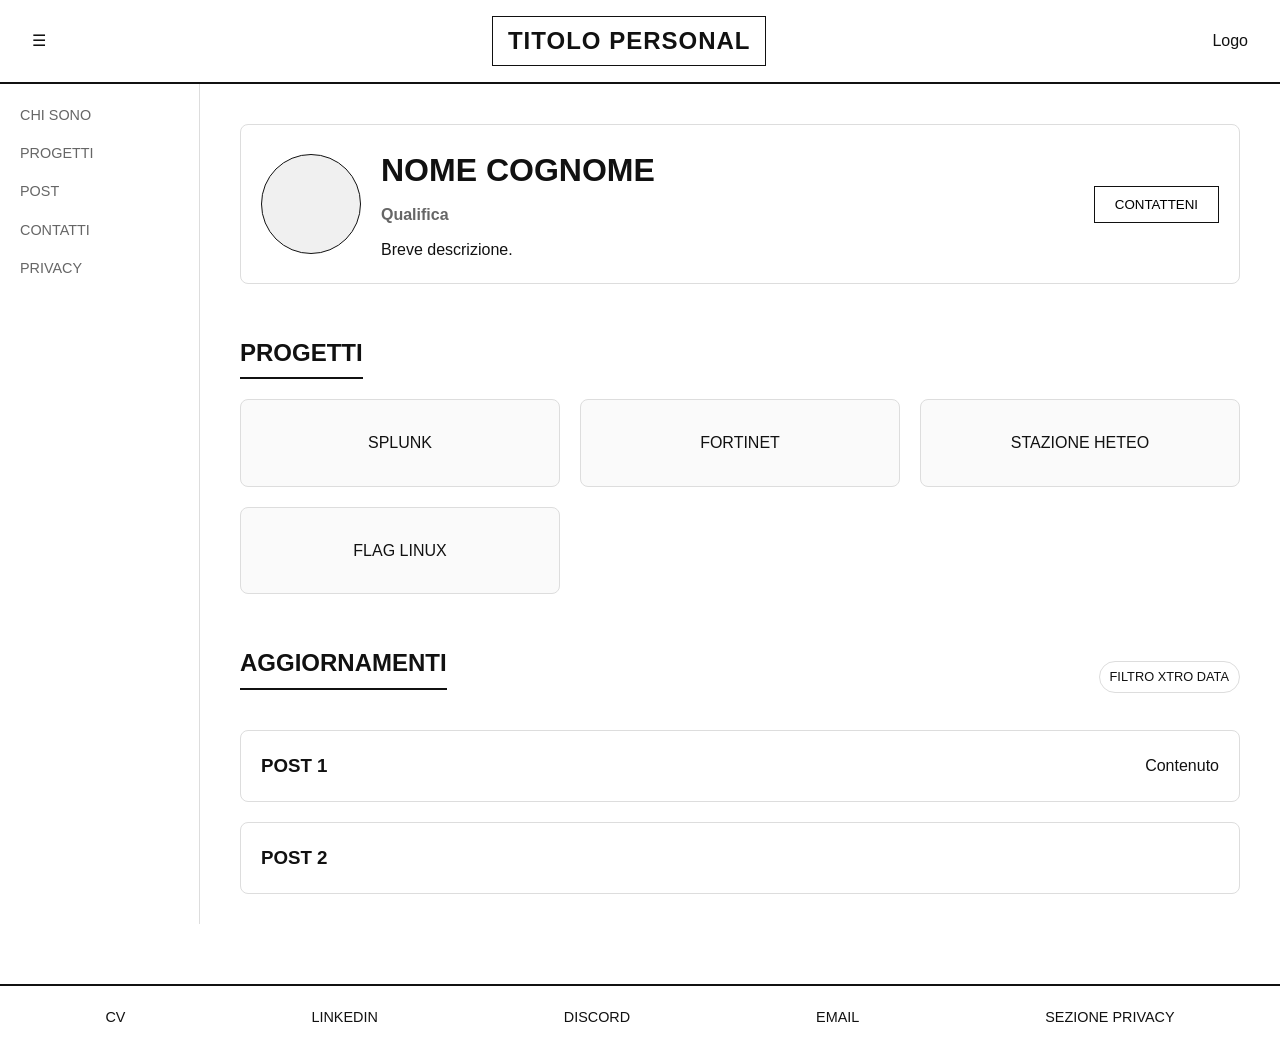
<file: index.html>
<!DOCTYPE html>
<html lang="it">
<head>
    <meta charset="UTF-8">
    <meta name="viewport" content="width=device-width, initial-scale=1.0">
    <title>Portfolio Personale - Responsive</title>
    <!-- Collegamento al file CSS esterno -->
    <link rel="stylesheet" href="style.css">
</head>
<body>

    <!-- Header -->
    <header class="header">
        <div class="menu-icon">☰</div>
        <h1>TITOLO PERSONAL</h1>
        <div class="logo">Logo</div>
    </header>

    <div class="layout-container">
        <!-- Sidebar -->
        <aside class="sidebar">
            <nav>
                <a href="#">CHI SONO</a>
                <a href="#">PROGETTI</a>
                <a href="#">POST</a>
                <a href="#">CONTATTI</a>
                <a href="#">PRIVACY</a>
            </nav>
        </aside>

        <!-- Contenuto Principale -->
        <main class="main-content">
            
            <!-- Sezione Hero -->
            <section class="hero">
                <div class="avatar"></div>
                <div class="hero-text">
                    <h2>NOME COGNOME</h2>
                    <h3>Qualifica</h3>
                    <p>Breve descrizione.</p>
                </div>
                <button class="btn">CONTATTENI</button>
            </section>

            <!-- Sezione Progetti -->
            <section class="section">
                <h2 class="section-title">PROGETTI</h2>
                <div class="projects-grid">
                    <div class="card">SPLUNK</div>
                    <div class="card">FORTINET</div>
                    <div class="card">STAZIONE HETEO</div>
                    <div class="card">FLAG LINUX</div>
                </div>
            </section>

            <!-- Sezione Aggiornamenti -->
            <section class="section">
                <div class="section-header">
                    <h2 class="section-title">AGGIORNAMENTI</h2>
                    <div class="filter">FILTRO XTRO DATA</div>
                </div>
                
                <div class="posts-list">
                    <article class="post">
                        <h3>POST 1</h3>
                        <span>Contenuto</span>
                    </article>
                    <article class="post">
                        <h3>POST 2</h3>
                    </article>
                </div>
            </section>

        </main>
    </div>

    <!-- Footer -->
    <footer class="footer">
        <span>CV</span>
        <span>LINKEDIN</span>
        <span>DISCORD</span>
        <span>EMAIL</span>
        <span>SEZIONE PRIVACY</span>
    </footer>

</body>
</html>
</file>
<file: style.css>
/* --- RESET E VARIABILI GLOBALI --- */
* {
    margin: 0;
    padding: 0;
    box-sizing: border-box;
}

:root {
    --colore-nero: #111;
    --colore-grigio: #666;
    --colore-bordo: #ddd;
    --colore-sfondo: #fff;
    --font-base: 'Helvetica Neue', Arial, sans-serif;
}

body {
    font-family: var(--font-base);
    background-color: var(--colore-sfondo);
    color: var(--colore-nero);
    line-height: 1.6;
    overflow-x: hidden; /* Evita scroll orizzontale accidentale */
}

/* --- HEADER --- */
.header {
    display: flex;
    justify-content: space-between;
    align-items: center;
    padding: 1rem 2rem;
    border-bottom: 2px solid var(--colore-nero);
    background-color: var(--colore-sfondo);
    position: sticky;
    top: 0;
    z-index: 100;
}

.header h1 {
    font-size: clamp(1rem, 4vw, 1.5rem);
    font-weight: bold;
    letter-spacing: 1px;
    border: 1px solid var(--colore-nero);
    padding: 5px 15px;
    text-align: center;
}

/* --- LAYOUT PRINCIPALE (FLEX) --- */
.layout-container {
    display: flex;
    flex-wrap: wrap;
    min-height: calc(100vh - 80px);
}

/* --- SIDEBAR --- */
.sidebar {
    width: 100%;
    border-bottom: 1px solid var(--colore-bordo);
    padding: 10px;
}

.sidebar nav {
    display: flex;
    flex-direction: row;
    justify-content: space-around;
    gap: 10px;
}

.sidebar a {
    text-decoration: none;
    color: var(--colore-grigio);
    text-transform: uppercase;
    font-size: clamp(0.7rem, 2vw, 0.9rem);
    white-space: nowrap;
}

/* --- CONTENUTO PRINCIPALE --- */
.main-content {
    flex: 1;
    padding: clamp(20px, 5vw, 40px);
}

/* --- HERO SECTION --- */
.hero {
    display: flex;
    align-items: center;
    gap: 20px;
    border: 1px solid var(--colore-bordo);
    border-radius: 8px;
    padding: 20px;
    margin-bottom: 50px;
    flex-wrap: wrap;
}

.avatar {
    width: clamp(60px, 15vw, 100px);
    aspect-ratio: 1/1;
    border-radius: 50%;
    background-color: #f0f0f0;
    border: 1px solid var(--colore-nero);
    flex-shrink: 0;
}

.hero-text {
    flex: 1;
    min-width: 200px;
}

.hero-text h2 { font-size: clamp(1.2rem, 5vw, 2rem); margin-bottom: 5px; }
.hero-text h3 { font-size: 1rem; color: var(--colore-grigio); margin-bottom: 10px; }

.btn {
    background: transparent;
    border: 1px solid var(--colore-nero);
    padding: 10px 20px;
    cursor: pointer;
    text-transform: uppercase;
    align-self: center;
}

/* --- SEZIONI E PROGETTI --- */
.section { margin-bottom: 50px; }

.section-title {
    border-bottom: 2px solid var(--colore-nero);
    display: inline-block;
    margin-bottom: 20px;
    padding-bottom: 5px;
    text-transform: uppercase;
}

/* GRIGLIA FLUIDA: 2 colonne su desktop, 1 su mobile */
.projects-grid {
    display: grid;
    grid-template-columns: repeat(auto-fit, minmax(250px, 1fr));
    gap: 20px;
}

.card {
    border: 1px solid var(--colore-bordo);
    border-radius: 8px;
    padding: 30px 20px;
    text-align: center;
    text-transform: uppercase;
    background-color: #fafafa;
    transition: all 0.3s;
}

.card:hover { border-color: var(--colore-nero); }

/* --- POST --- */
.section-header {
    display: flex;
    justify-content: space-between;
    align-items: center;
    margin-bottom: 20px;
    gap: 10px;
    flex-wrap: wrap;
}

.filter {
    font-size: 0.8rem;
    border: 1px solid var(--colore-bordo);
    padding: 5px 10px;
    border-radius: 20px;
}

.posts-list { display: flex; flex-direction: column; gap: 20px; }

.post {
    border: 1px solid var(--colore-bordo);
    border-radius: 8px;
    padding: 20px;
    display: flex;
    justify-content: space-between;
    align-items: center;
    flex-wrap: wrap;
    gap: 10px;
}

/* --- FOOTER --- */
.footer {
    border-top: 2px solid var(--colore-nero);
    padding: 20px;
    display: flex;
    justify-content: space-around;
    flex-wrap: wrap;
    gap: 15px;
    font-size: clamp(0.7rem, 2vw, 0.9rem);
}

/* --- MEDIA QUERIES ESPLICITE (Breakpoints tipici) --- */
/* Tablet (da 768px in su): torna la sidebar verticale */
@media (min-width: 768px) {
    .layout-container { flex-wrap: nowrap; }
    .sidebar {
        width: 200px;
        border-right: 1px solid var(--colore-bordo);
        border-bottom: none;
        padding: 20px;
        position: sticky;
        top: 60px;
        height: calc(100vh - 60px);
    }
    .sidebar nav {
        flex-direction: column;
        gap: 15px;
    }
    .hero { flex-wrap: nowrap; }
    .btn { margin-left: auto; }
}

/* Telefono piccolo (max 480px): Riduce ulteriormente gli spazi */
@media (max-width: 480px) {
    .header { padding: 0.8rem 1rem; }
    .header h1 { font-size: 1rem; }
    .footer { flex-direction: column; align-items: center; }
}
</file>
